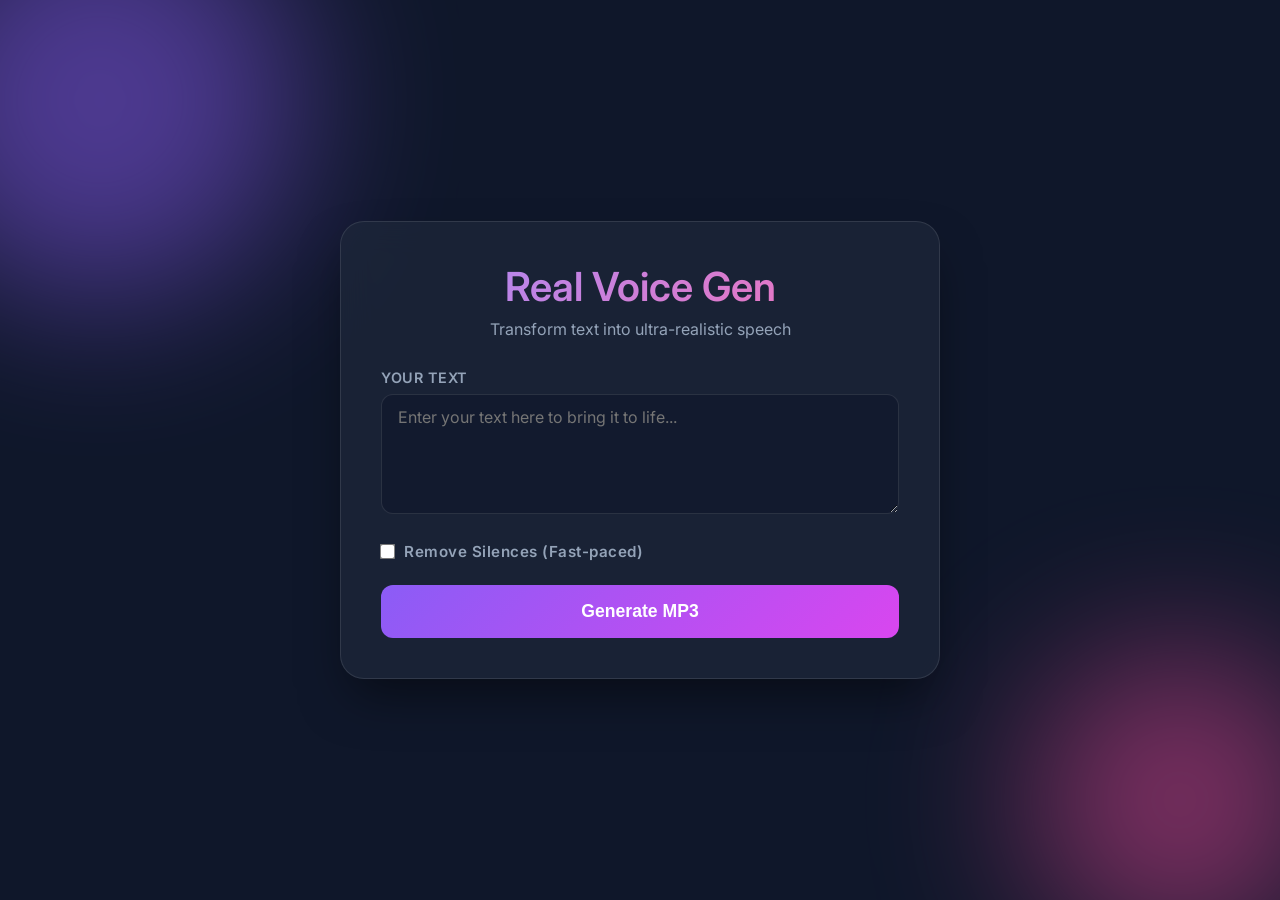
<file: real-voice-gen/frontend/index.html>
<!DOCTYPE html>
<html lang="en">
<head>
    <meta charset="UTF-8">
    <meta name="viewport" content="width=device-width, initial-scale=1.0">
    <title>Real Voice Gen | Ultra-Realistic TTS</title>
    <meta name="description" content="Generate ultra-realistic voice audio from text.">
    <link href="https://fonts.googleapis.com/css2?family=Inter:wght@300;400;600&display=swap" rel="stylesheet">
    <link rel="stylesheet" href="style.css">
</head>
<body>
    <div class="background-elements">
        <div class="blob blob-1"></div>
        <div class="blob blob-2"></div>
    </div>
    
    <main class="container">
        <header>
            <h1>Real Voice Gen</h1>
            <p>Transform text into ultra-realistic speech</p>
        </header>

        <section class="generator">
            <div class="input-group">
                <label for="text-input">Your Text</label>
                <textarea id="text-input" placeholder="Enter your text here to bring it to life..."></textarea>
            </div>
            <div class="input-group checkbox-group">
                <input type="checkbox" id="remove-silence">
                <label for="remove-silence">Remove Silences (Fast-paced)</label>
            </div>

            <button id="generate-btn">
                <span class="btn-text">Generate MP3</span>
                <span class="loader hidden"></span>
            </button>

            <div id="result-container" class="hidden">
                <h3>Generated Audio</h3>
                <audio id="audio-player" controls></audio>
                <a id="download-link" download="voice.mp3" class="secondary-btn">Download MP3</a>
            </div>
            <div id="error-message" class="hidden error"></div>
        </section>
    </main>

    <script src="script.js?v=3"></script>
</body>
</html>
</file>
<file: real-voice-gen/frontend/style.css>
:root {
    --primary: #8b5cf6;
    --primary-hover: #7c3aed;
    --bg-dark: #0f172a;
    --surface: rgba(30, 41, 59, 0.7);
    --text-main: #f8fafc;
    --text-muted: #94a3b8;
    --glass-border: rgba(255, 255, 255, 0.1);
}

* {
    box-sizing: border-box;
    margin: 0;
    padding: 0;
}

body {
    font-family: 'Inter', sans-serif;
    background-color: var(--bg-dark);
    color: var(--text-main);
    min-height: 100vh;
    display: flex;
    justify-content: center;
    align-items: center;
    overflow: hidden;
    position: relative;
}

.background-elements {
    position: absolute;
    width: 100%;
    height: 100%;
    z-index: 0;
    overflow: hidden;
}

.blob {
    position: absolute;
    filter: blur(80px);
    border-radius: 50%;
    opacity: 0.5;
    animation: float 10s infinite ease-in-out alternate;
}

.blob-1 {
    width: 400px;
    height: 400px;
    background: #8b5cf6;
    top: -100px;
    left: -100px;
}

.blob-2 {
    width: 300px;
    height: 300px;
    background: #ec4899;
    bottom: -50px;
    right: -50px;
    animation-delay: -5s;
}

@keyframes float {
    0% { transform: translate(0, 0) scale(1); }
    100% { transform: translate(50px, 50px) scale(1.1); }
}

.container {
    position: relative;
    z-index: 1;
    width: 100%;
    max-width: 600px;
    background: var(--surface);
    backdrop-filter: blur(16px);
    -webkit-backdrop-filter: blur(16px);
    border: 1px solid var(--glass-border);
    border-radius: 24px;
    padding: 40px;
    box-shadow: 0 25px 50px -12px rgba(0, 0, 0, 0.5);
    margin: 20px;
}

header {
    text-align: center;
    margin-bottom: 30px;
}

header h1 {
    font-size: 2.5rem;
    font-weight: 600;
    background: linear-gradient(135deg, #a78bfa, #f472b6);
    -webkit-background-clip: text;
    -webkit-text-fill-color: transparent;
    margin-bottom: 8px;
}

header p {
    color: var(--text-muted);
    font-size: 1rem;
}

.input-group {
    margin-bottom: 24px;
}

label {
    display: block;
    margin-bottom: 8px;
    font-size: 0.9rem;
    color: var(--text-muted);
    font-weight: 600;
    letter-spacing: 0.5px;
    text-transform: uppercase;
}

select, textarea {
    width: 100%;
    background: rgba(15, 23, 42, 0.6);
    border: 1px solid var(--glass-border);
    color: var(--text-main);
    border-radius: 12px;
    padding: 12px 16px;
    font-size: 1rem;
    font-family: 'Inter', sans-serif;
    outline: none;
    transition: all 0.3s ease;
}

select:focus, textarea:focus {
    border-color: var(--primary);
    box-shadow: 0 0 0 2px rgba(139, 92, 246, 0.2);
}

textarea {
    resize: vertical;
    min-height: 120px;
}

button {
    width: 100%;
    background: linear-gradient(135deg, var(--primary), #d946ef);
    color: white;
    border: none;
    padding: 16px;
    border-radius: 12px;
    font-size: 1.1rem;
    font-weight: 600;
    cursor: pointer;
    transition: transform 0.2s, box-shadow 0.2s, opacity 0.2s;
    display: flex;
    justify-content: center;
    align-items: center;
}

button:hover {
    transform: translateY(-2px);
    box-shadow: 0 10px 20px -10px rgba(217, 70, 239, 0.5);
}

button:active {
    transform: translateY(0);
}

button:disabled {
    opacity: 0.7;
    cursor: not-allowed;
    transform: none;
}

.loader {
    width: 20px;
    height: 20px;
    border: 3px solid rgba(255,255,255,0.3);
    border-radius: 50%;
    border-top-color: white;
    animation: spin 1s ease-in-out infinite;
}

@keyframes spin {
    to { transform: rotate(360deg); }
}

.hidden {
    display: none !important;
}

#result-container {
    margin-top: 30px;
    padding-top: 30px;
    border-top: 1px solid var(--glass-border);
    text-align: center;
    animation: slideUp 0.4s ease-out;
}

@keyframes slideUp {
    from { opacity: 0; transform: translateY(10px); }
    to { opacity: 1; transform: translateY(0); }
}

#result-container h3 {
    margin-bottom: 16px;
    font-weight: 400;
}

audio {
    width: 100%;
    margin-bottom: 16px;
    outline: none;
}

audio::-webkit-media-controls-panel {
    background: rgba(255, 255, 255, 0.1);
}

.secondary-btn {
    display: inline-block;
    background: rgba(255, 255, 255, 0.1);
    color: var(--text-main);
    text-decoration: none;
    padding: 10px 20px;
    border-radius: 8px;
    font-size: 0.9rem;
    transition: background 0.3s;
    border: 1px solid var(--glass-border);
}

.secondary-btn:hover {
    background: rgba(255, 255, 255, 0.2);
}

.error {
    color: #ef4444;
    margin-top: 16px;
    text-align: center;
    font-size: 0.9rem;
}

.checkbox-group { display: flex; align-items: center; gap: 10px; margin-bottom: 24px; }
.checkbox-group label { margin-bottom: 0; cursor: pointer; text-transform: none; font-size: 0.95rem; }
.checkbox-group input[type="checkbox"] { width: auto; cursor: pointer; transform: scale(1.2); }
</file>
